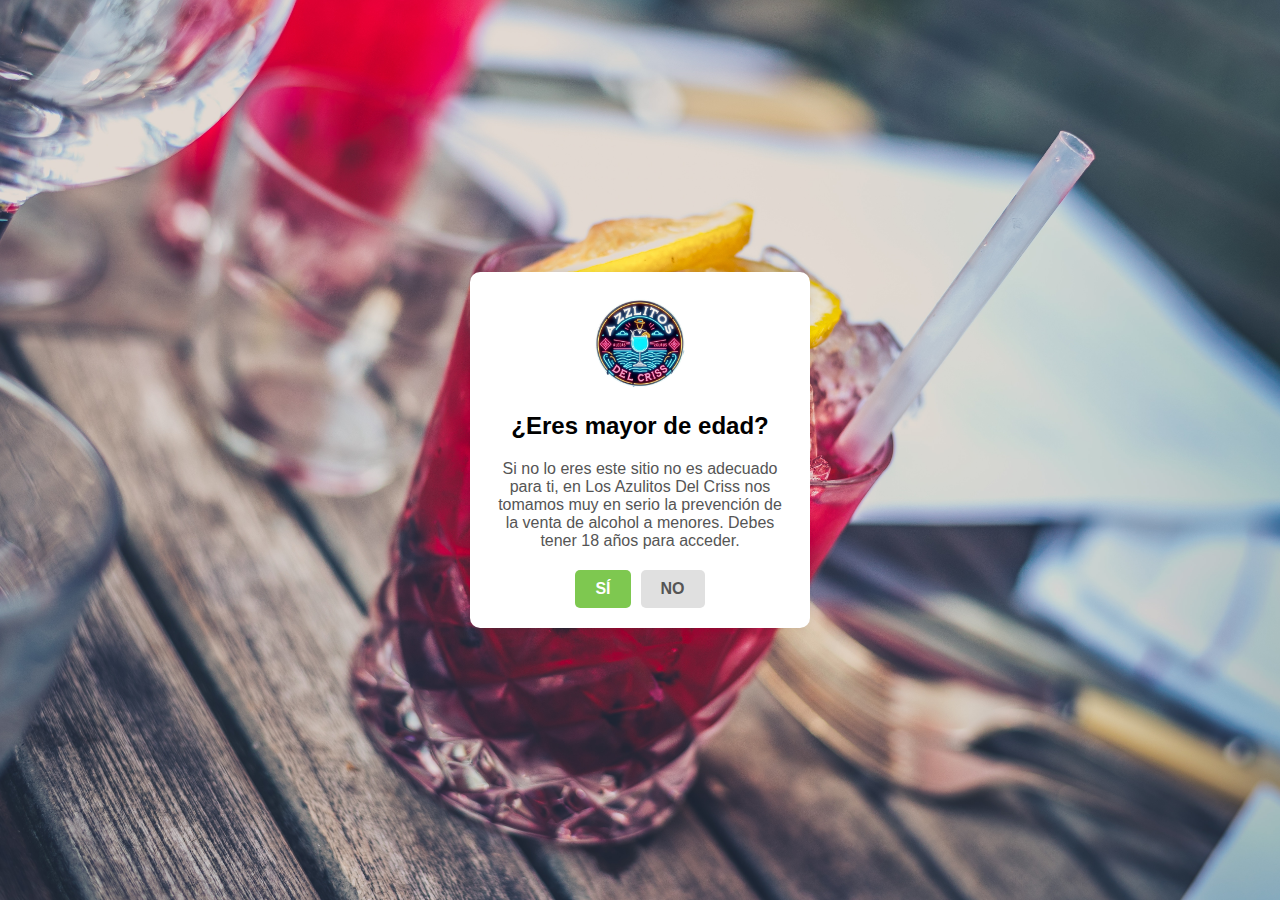
<file: index.html>
<!DOCTYPE html>
<html lang="es">
<head>
    <meta charset="UTF-8">
    <meta name="viewport" content="width=device-width, initial-scale=1.0">
    <title>Verificación de Edad</title>
    <style>
        body {
            margin: 0;
            font-family: Arial, sans-serif;
            background-color: #f0f0f0;
            display: flex;
            justify-content: center;
            align-items: center;
            height: 100vh;
            background: #f0f0f0 url('fondo1.jpg') no-repeat center center fixed;
            background-size: cover;
        }

        .container {
            background: white;
            padding: 20px;
            border-radius: 10px;
            box-shadow: 0 0 10px rgba(0, 0, 0, 0.1);
            text-align: center;
            width: 300px;
        }

        .container img {
            width: 100px;
        }

        .container h1 {
            font-size: 1.5em;
            margin-bottom: 20px;
        }

        .container p {
            font-size: 1em;
            margin-bottom: 20px;
            color: #555;
        }

        .buttons {
            display: flex;
            justify-content: center;
            gap: 10px;
        }

        .buttons a {
            text-decoration: none;
            padding: 10px 20px;
            border-radius: 5px;
            color: white;
            font-weight: bold;
            text-transform: uppercase;
        }

        .buttons a.yes {
            background-color: #7EC850;
        }

        .buttons a.no {
            background-color: #e0e0e0;
            color: #555;
        }
    </style>
</head>
<body>
    <div class="container">
        <img src="image003.png" alt="Zepsa Logo">
        <h1>¿Eres mayor de edad?</h1>
        <p>Si no lo eres este sitio no es adecuado para ti, en Los Azulitos Del Criss nos tomamos muy en serio la prevención de la venta de alcohol a menores. Debes tener 18 años para acceder.</p>
        <div class="buttons">
            <a href="file:///C:/xampp/htdocs/leitoooo/sesion.html" class="yes">Sí</a>
            <a href="file:///C:/xampp/htdocs/leitoooo/sesion.html" class="no">No</a>
        </div>
    </div>
</body>
</html>
</file>
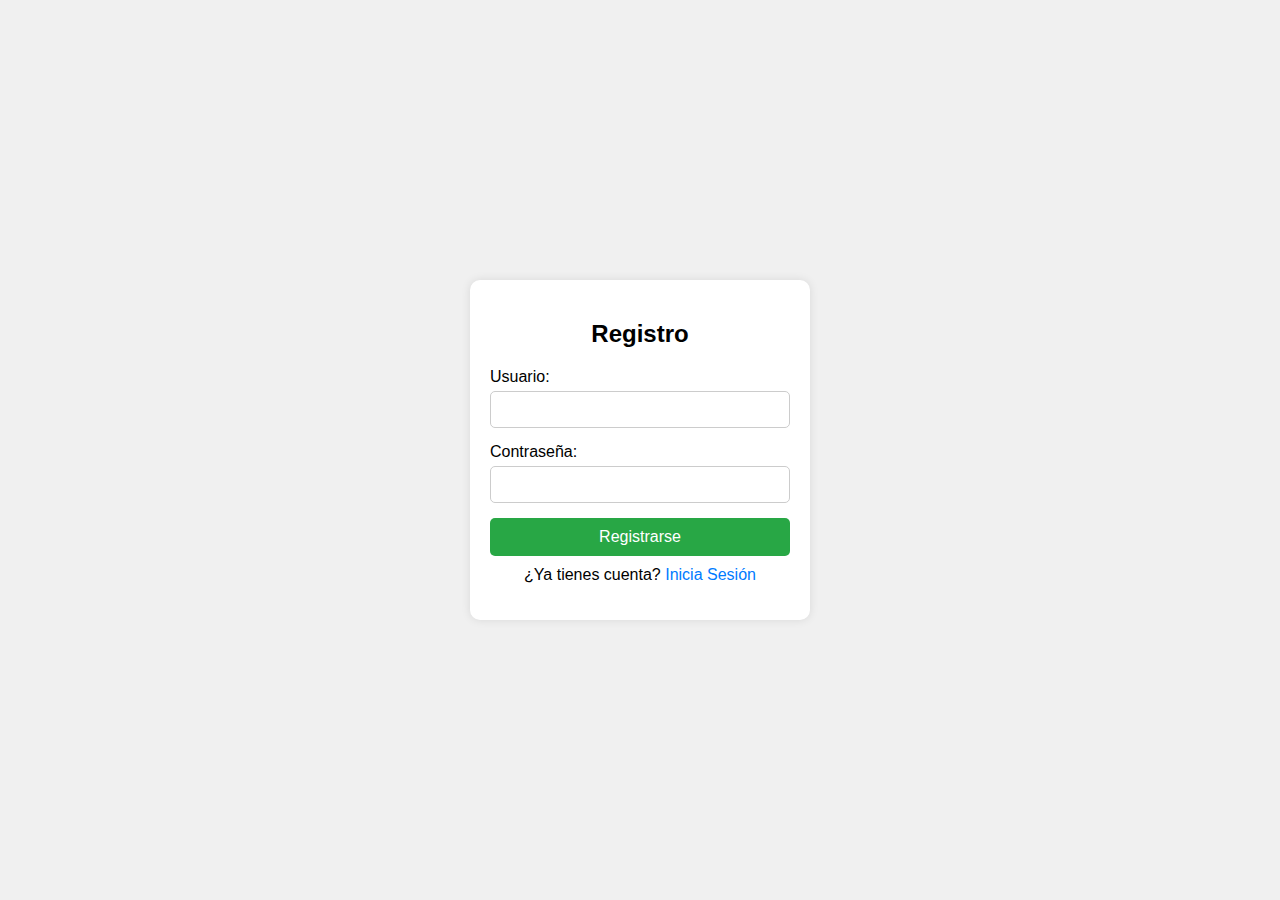
<file: register.html>
<!DOCTYPE html>
<html lang="es">
<head>
    <meta charset="UTF-8">
    <meta name="viewport" content="width=device-width, initial-scale=1.0">
    <title>Registro</title>
    <link rel="stylesheet" href="styles.css">
</head>
<body>
    <div class="container">
        <h2>Registro</h2>
        <form action="register.php" method="post">
            <label for="username">Usuario:</label>
            <input type="text" id="username" name="username" required>
            <label for="password">Contraseña:</label>
            <input type="password" id="password" name="password" required>
            <button type="submit">Registrarse</button>
        </form>
        <p>¿Ya tienes cuenta? <a href="index.html">Inicia Sesión</a></p>
    </div>
</body>
</html>
</file>
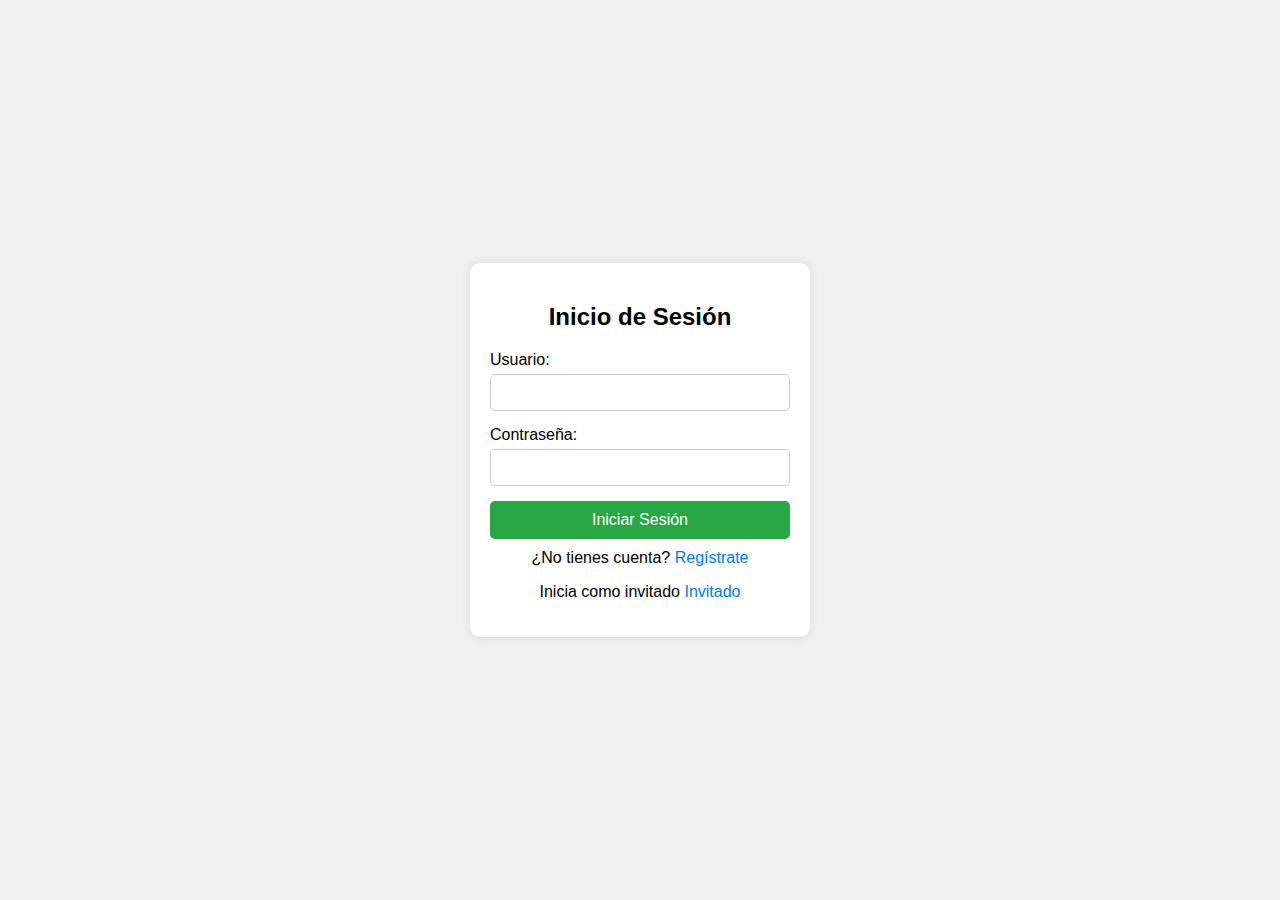
<file: sesion.html>
<!DOCTYPE html>
<html lang="es">
<head>
    <meta charset="UTF-8">
    <meta name="viewport" content="width=device-width, initial-scale=1.0">
    <title>Inicio de Sesión</title>
    <link rel="stylesheet" href="styles.css">
</head>
<body>
    <div class="container">
        <h2>Inicio de Sesión</h2>
        <form action="login.php" method="post">
            <label for="username">Usuario:</label>
            <input type="text" id="username" name="username" required>
            <label for="password">Contraseña:</label>
            <input type="password" id="password" name="password" required>
            <button type="submit">Iniciar Sesión</button>
        </form>
        <p>¿No tienes cuenta? <a href="register.html">Regístrate</a></p>
        <p> Inicia como invitado <a href="inicio.html"> Invitado </a></p>
    </div>
</body>
</html>
</file>
<file: styles.css>
body {
    font-family: Arial, sans-serif;
    display: flex;
    justify-content: center;
    align-items: center;
    height: 100vh;
    margin: 0;
    background-color: #f0f0f0;
}

.container {
    background: white;
    padding: 20px;
    border-radius: 10px;
    box-shadow: 0 0 10px rgba(0, 0, 0, 0.1);
    text-align: center;
    width: 300px;
}

h2 {
    margin-bottom: 20px;
}

form {
    display: flex;
    flex-direction: column;
}

label {
    margin-bottom: 5px;
    text-align: left;
}

input {
    margin-bottom: 15px;
    padding: 10px;
    border: 1px solid #ccc;
    border-radius: 5px;
}

button {
    padding: 10px;
    border: none;
    border-radius: 5px;
    background-color: #28a745;
    color: white;
    font-size: 16px;
    cursor: pointer;
}

button:hover {
    background-color: #218838;
}

p {
    margin-top: 10px;
}

a {
    color: #007bff;
    text-decoration: none;
}

a:hover {
    text-decoration: underline;
}
</file>
